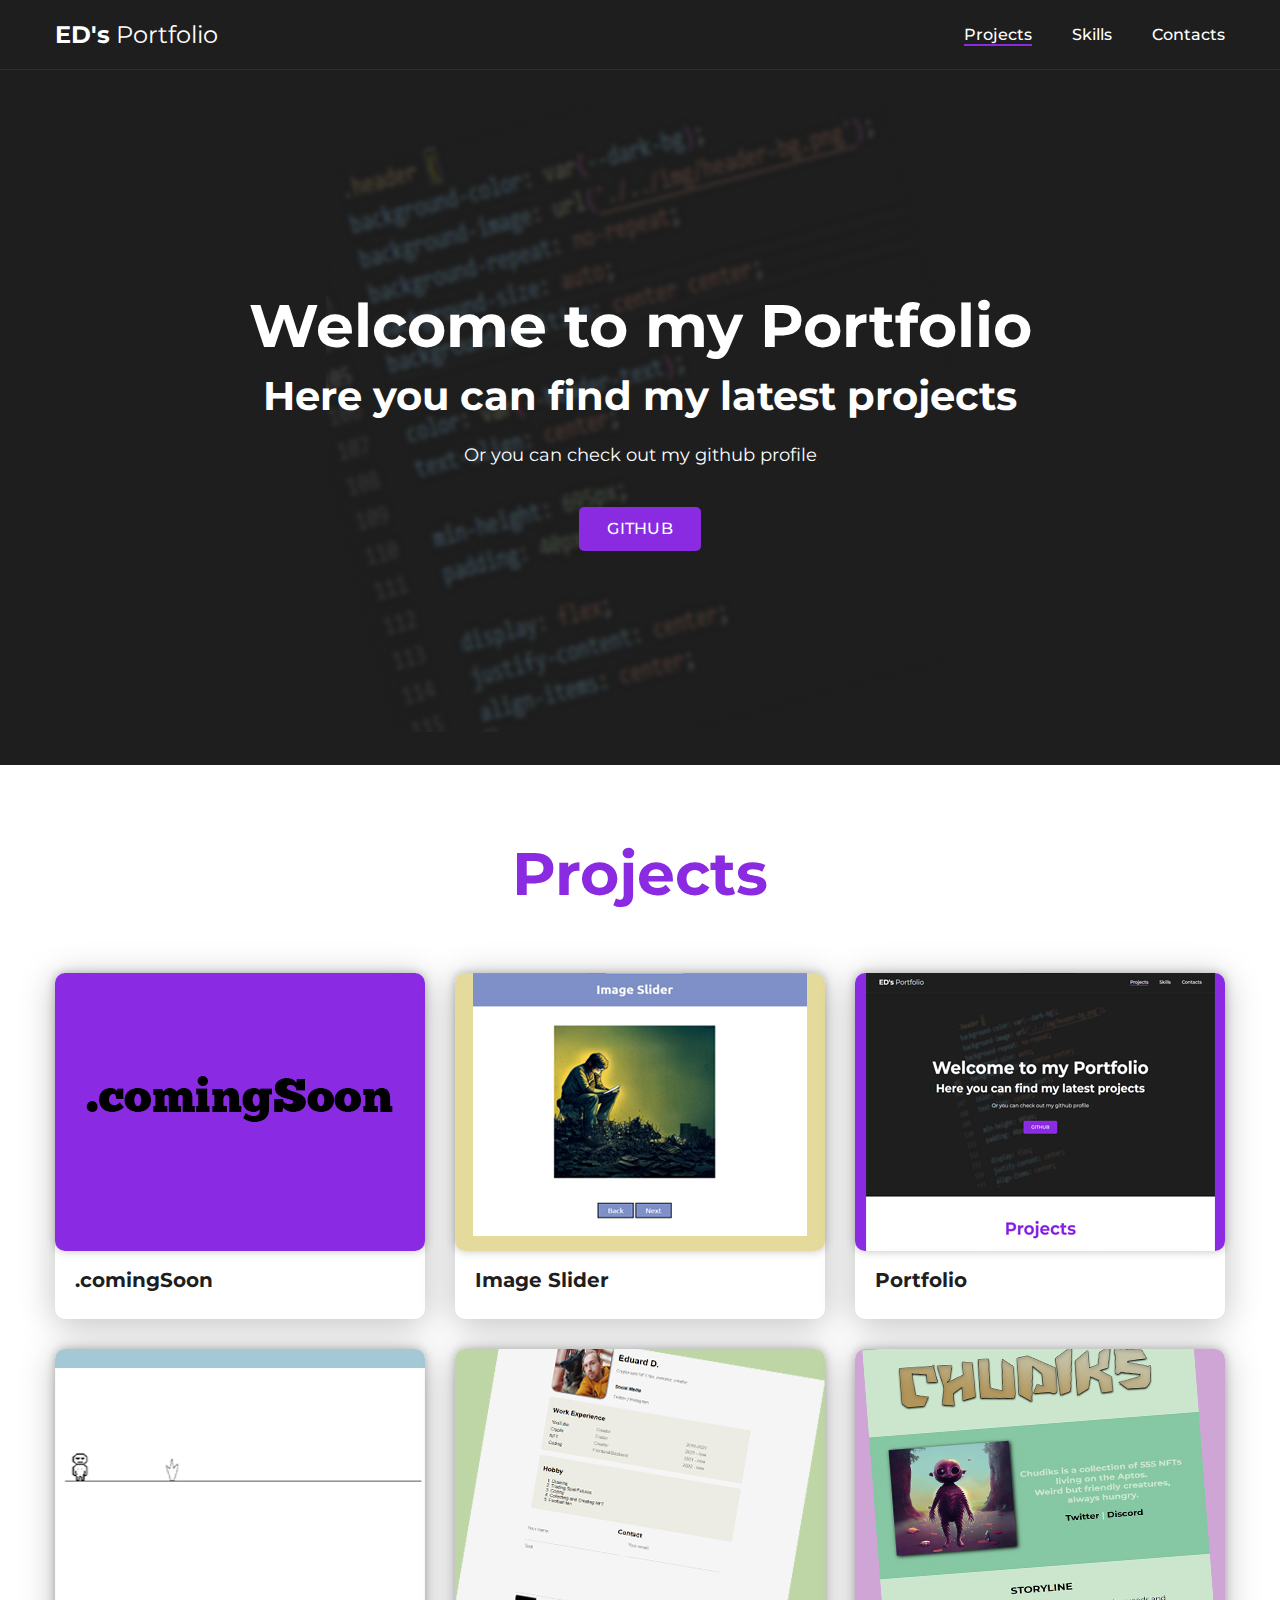
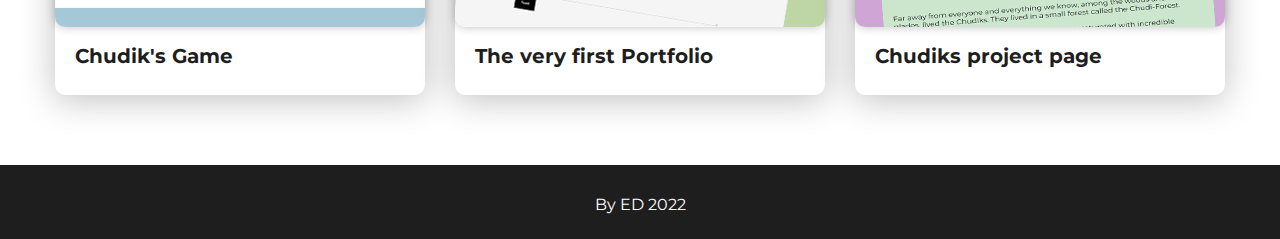
<file: index.html>
<!DOCTYPE html>
<html lang="en">

<head>
    <meta charset="UTF-8">
    <meta http-equiv="X-UA-Compatible" content="IE=edge">
    <meta name="viewport" content="width=device-width, initial-scale=1.0">
    <title>ED's Portfolio</title>
    <link rel="stylesheet" href="./css/main.css">
</head>

<body>
    <nav class="nav">
        <div class="container">
            <div class="nav-row">
                <a href="./index.html" class="logo"><strong>ED's</strong> Portfolio</a>
                <ul class="nav-list">
                    <li class="nav-list__item"><a href="./index.html"
                            class="nav-list__link nav-list__link--active">Projects</a></li>
                    <li class="nav-list__item"><a href="./skills.html" class="nav-list__link">Skills</a></li>
                    <li class="nav-list__item"><a href="./contacts.html" class="nav-list__link">Contacts</a></li>
                </ul>
            </div>
        </div>

    </nav>

    <header class="header">
        <div class="container">
            <h1 class="header__title">
                <strong>Welcome to my Portfolio</strong> <br>
                Here you can find my latest projects
            </h1>

            <div class="header__text">
                <p>Or you can check out my github profile</p>
            </div>

            <a href="https://github.com/ed-90" class="btn" target="_blank">GITHUB</a>
        </div>
    </header>
    
    <main class="section">
<div class="container">
    <h2 class="title-1">Projects</h2>
    <ul class="projects">

        <li class="project">
            <a href="./index.html">
            <img src="./img/projects/04.jpg" alt="Project img" class="project__img">
            <h3 class="project__title">.comingSoon</h3>
        </a>
        </li>
        <li class="project">
            <a href="https://ed-90.github.io/image-slider/" target="_blank">
            <img src="./img/projects/06.jpg" alt="Project img" class="project__img">
            <h3 class="project__title">Image Slider</h3>
        </a>
        </li>
        <li class="project">
            <a href="https://ed-90.github.io/portfolio/" target="_blank">
            <img src="./img/projects/05.jpg" alt="Project img" class="project__img">
            <h3 class="project__title">Portfolio</h3>
        </a>
        </li>
        <li class="project">
            <a href="https://ed-90.github.io/chudi-run/" target="_blank">
            <img src="./img/projects/03.jpg" alt="Project img" class="project__img">
            <h3 class="project__title">Chudik's Game</h3>
        </a>
        </li>
        <li class="project">
            <a href="https://ed-90.github.io/edprt/" target="_blank">
            <img src="./img/projects/01.jpg" alt="Project img" class="project__img">
            <h3 class="project__title">The very first Portfolio</h3>
        </a>
        </li>
        <li class="project">
            <a href="https://chudiks.xyz/" target="_blank">
            <img src="./img/projects/02.jpg" alt="Project img" class="project__img">
            <h3 class="project__title">Chudiks project page</h3>
        </a>
        </li>

    </ul>
</div>
    </main>

<footer class="footer">
<div class="container">
    <h4 class="footer-info">By ED 2022</h4>
</div>
</footer>

</body>

</html>
</file>
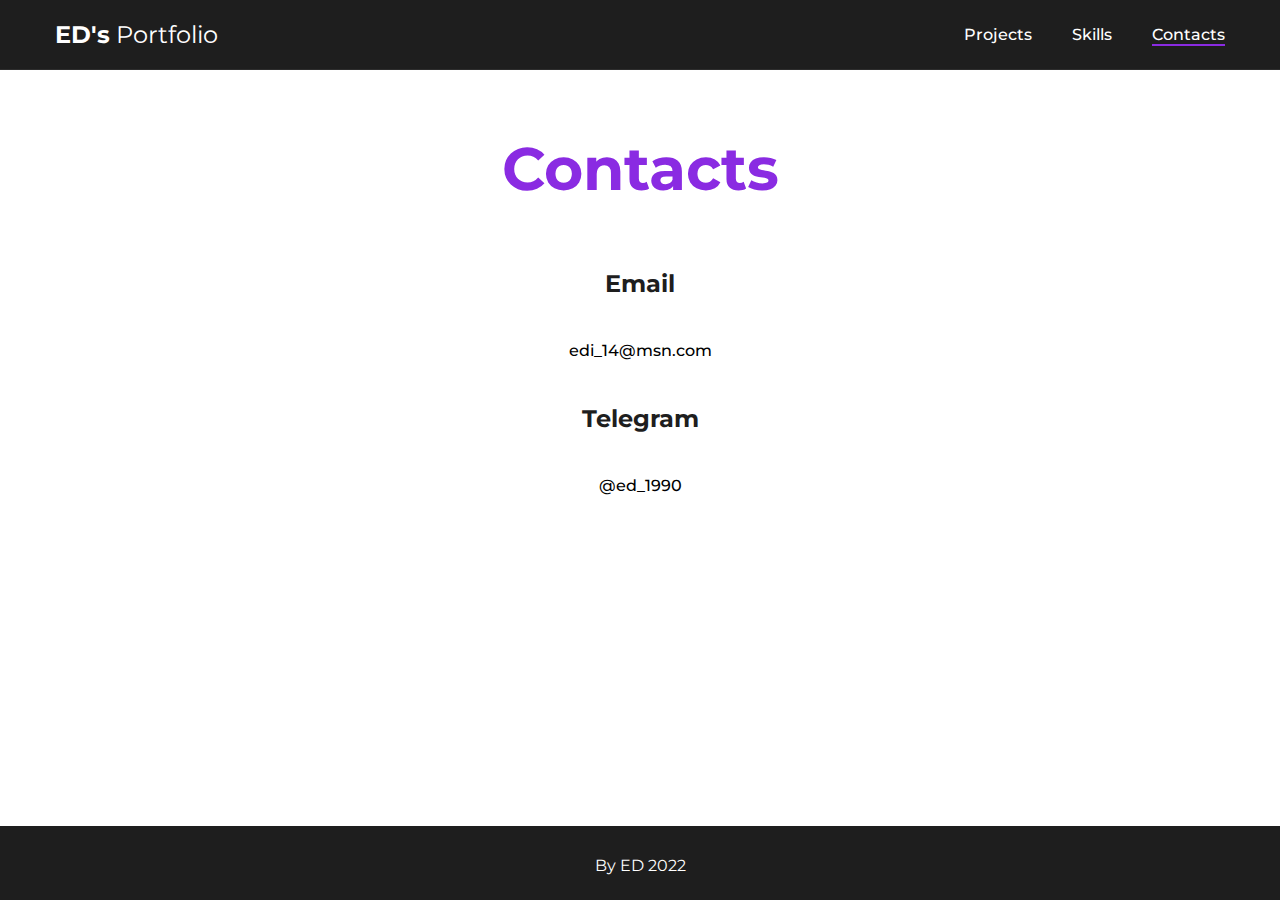
<file: contacts.html>
<!DOCTYPE html>
<html lang="en">

<head>
    <meta charset="UTF-8">
    <meta http-equiv="X-UA-Compatible" content="IE=edge">
    <meta name="viewport" content="width=device-width, initial-scale=1.0">
    <title>ED's Portfolio</title>
    <link rel="stylesheet" href="./css/main.css">
</head>

<body>
    <nav class="nav">
        <div class="container">
            <div class="nav-row">
                <a href="./index.html" class="logo"><strong>ED's</strong> Portfolio</a>
                <ul class="nav-list">
                    <li class="nav-list__item"><a href="./index.html" class="nav-list__link">Projects</a></li>
                    <li class="nav-list__item "><a href="./skills.html" class="nav-list__link">Skills</a></li>
                    <li class="nav-list__item nav-list__link--active"><a href="./contacts.html"
                            class="nav-list__link">Contacts</a></li>
                </ul>
            </div>
        </div>

    </nav>

    <main class="skills-section">
        <div class="container">
            <h2 class="title-1">Contacts</h2>
                    <h3 class="title-2">Email</h3>
                        <a href="mailto:edi_14@msn.com"><p>edi_14@msn.com</p></a>
                    <h3 class="title-2">Telegram</h3>
                        <a href="https://t.me/ed_1990" target="_blank">
                            <p> @ed_1990</p>
                        </a>

        </div>
    </main>

    <footer class="footer">
        <div class="container">
            <h4 class="footer-info">By ED 2022</h4>
        </div>
    </footer>

</body>

</html>
</file>
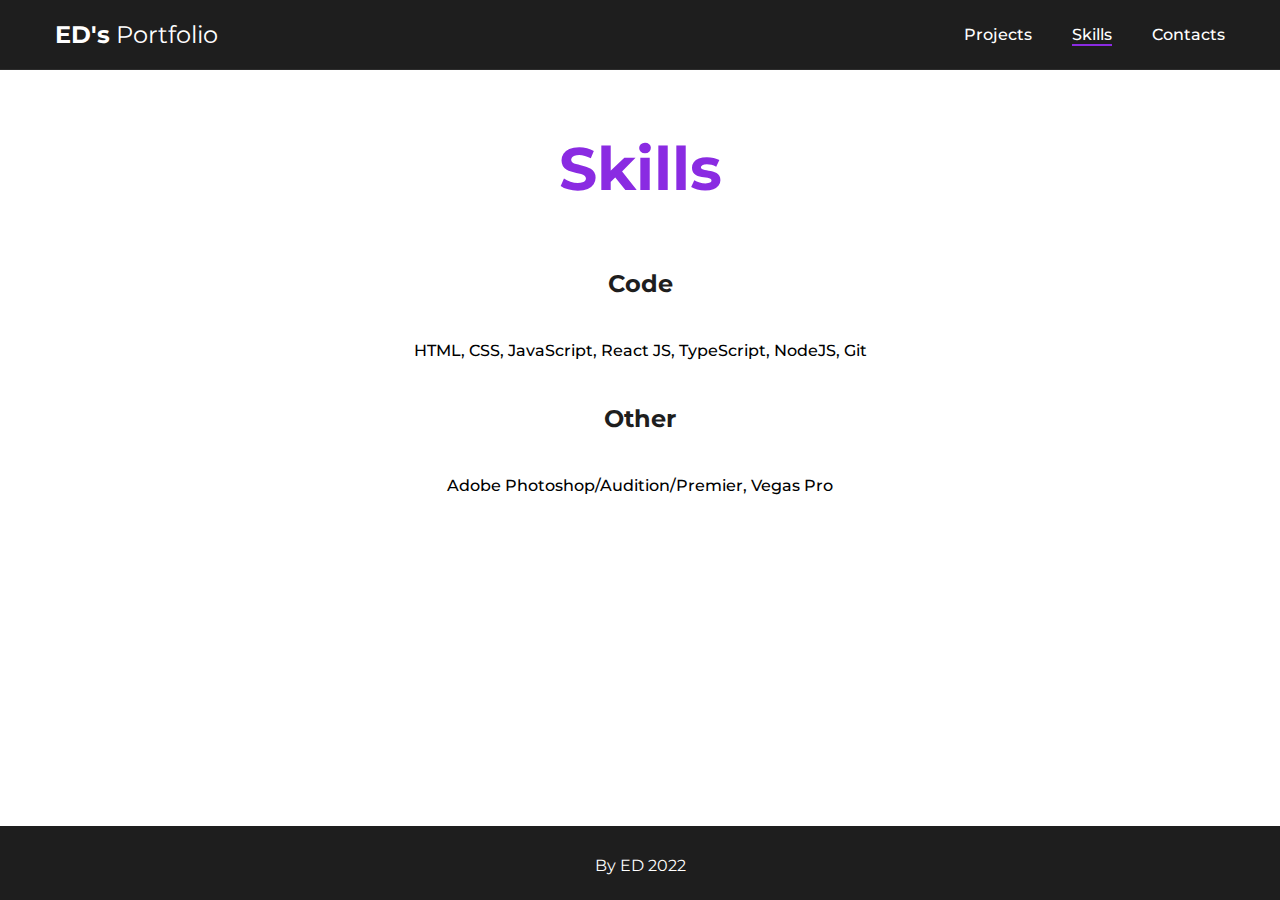
<file: skills.html>
<!DOCTYPE html>
<html lang="en">

<head>
    <meta charset="UTF-8">
    <meta http-equiv="X-UA-Compatible" content="IE=edge">
    <meta name="viewport" content="width=device-width, initial-scale=1.0">
    <title>ED's Portfolio</title>
    <link rel="stylesheet" href="./css/main.css">
</head>

<body>
    <nav class="nav">
        <div class="container">
            <div class="nav-row">
                <a href="./index.html" class="logo"><strong>ED's</strong> Portfolio</a>
                <ul class="nav-list">
                    <li class="nav-list__item"><a href="./index.html" class="nav-list__link">Projects</a></li>
                    <li class="nav-list__item nav-list__link--active"><a href="./skills.html"
                            class="nav-list__link">Skills</a></li>
                    <li class="nav-list__item"><a href="./contacts.html" class="nav-list__link">Contacts</a></li>
                </ul>
            </div>
        </div>

    </nav>

    <main class="skills-section">
        <div class="container">
            <h2 class="title-1">Skills</h2>

            <h3 class="title-2">Code</h2>
                <p>HTML, CSS, JavaScript, React JS, TypeScript, NodeJS, Git</p>
                    <h3 class="title-2">Other</h2>
                        <p>Adobe Photoshop/Audition/Premier, Vegas Pro</p>



        </div>
    </main>

    <footer class="footer">
        <div class="container">
            <h4 class="footer-info">By ED 2022</h4>
        </div>
    </footer>

</body>

</html>
</file>
<file: css/main.css>
@import "./reset.css";
@import url('https://fonts.googleapis.com/css2?family=Montserrat:wght@400;500;700&family=Red+Hat+Display:wght@600&family=Ubuntu:wght@400;500;700&display=swap');

/* font-family: 'Montserrat', sans-serif;
font-family: 'Red Hat Display', sans-serif;
font-family: 'Ubuntu', sans-serif; */

/* Navigation */

:root {
    --black: rgb(30, 30, 30);
    --black-border: rgb(45, 45, 45);
    --white: white;
    --purple: blueviolet;

    --text-color: var(--black);
    --dark-bg: var(--black);
    --dark-border: var(--black-border);
    --header-text: var(--white);
    --accent: var(--purple);

}

html, body {
    font-family: 'Montserrat', sans-serif;
    color: var(--text-color);
    display: flex;
    flex-direction: column;
    height: 100%;
}

.nav {
    padding: 20px 0;
    background-color: var(--dark-bg);
    color:  var(--header-text);
    border-bottom: 1px solid var(--dark-border);
    letter-spacing: normal;
}

.nav-list {
    align-items: center;
    display: flex;
    column-gap: 40px;
    font-size: 16px;
    font-weight: 500;
}

.nav-list__link {
    color:  var(--header-text);
    transition: opacity 0.2s ease-in;
}

.nav-list__link:hover {
    opacity: 0.8;
}

.nav-list__link:active {
    position: relative;
    top: 1px;
}

.nav-list__link--active {
    position: relative;
}

.nav-list__link--active::before {
    content: "";
    position: absolute;
    left: 0;
    top: 100%;
    display: block;
    height: 2px;
    width: 100%;
    background-color: var(--purple);
}

.container {
    margin: 0 auto;
    max-width: 1200px;
    padding: 0px 15px;
}

.nav-row {
display: flex;
justify-content: space-between;
align-items: center;
column-gap: 30px;
row-gap: 20px;
flex-wrap: wrap;
}

.logo {
    color:  var(--header-text);
    font-size: 24px;
}

.logo strong {
    font-weight: 700;
}

/* Header */

.header {
background-color: var(--dark-bg);
background-image: url('./../img/header-bg.png');
background-repeat: no-repeat;
background-size: auto;
background-position: center center;

color: var(--header-text);
text-align: center;

min-height: 695px;
padding: 40px 0;

display: flex;
justify-content: center;
align-items: center;
}

.header__wrapper {
max-width: 660px;
padding: 0 15px;
}

.header__title {
font-size: 40px;
font-weight: 700;
margin-bottom: 20px;
line-height: 1.4;
}

.header__title strong {
    font-size: 60px;
    font-weight: 700;
}

.header__text {
font-size: 18px;
line-height: 1.3;
margin-bottom: 40px;
}

.btn {
display:inline-block;
height: 44px;
padding: 12px 28px;

border-radius: 5px;
background-color:var(--accent);
color: var(--header-text);
letter-spacing: 0.25px;
font-size: 16px;
font-weight: 500;

transition: opacity 0.2s ease-in;
}

.btn:hover {
    opacity: 0.8;
}

.btn:active {
    position: relative;
    top: 1px;
}

/* General */

.section {
padding: 70px 0;
}

.title-1 {
margin-bottom: 60px;

font-size: 60px;
font-weight: 700;
line-height: 1.3;
color: var(--accent);
text-align: center;
}

/* Projects */



.projects {
display: flex;
flex-wrap: wrap;
column-gap: 30px;
row-gap: 30px;
}

.project {
margin: 0 auto;
max-width: 370px;
background-color: var(--white);
box-shadow: 0px 5px 35px rgba(0, 0, 0, 0.25);
border-radius: 10px;
}

.project__img {
border-radius: 10px;
box-shadow: 0px 0px 10px rgba(0, 0, 0, 0.25);
}

.project__title {
padding: 15px 20px 25px;
font-weight: 700;
font-size: 20px;
line-height: 1.4;
color: var(--black);

transition: 0.2s ease-in;
}

.project:hover {
    box-shadow: 0px 5px 35px rgba(0, 0, 0, 0.35);
}

.project:active {
    position: relative;
    top: 1px;
}

/* Skills */

.skills-section{
    margin: 0 auto;
    max-width: 600px;
    background-color: var(--white);
    color: var(--text-color);
    display: flex;
    align-items: center;
    text-align: center;
    padding-top: 60px;
}

.skills-section h3 {
    font-size: 24px;
    font-weight: 700;
    margin: 20px 0;
    line-height: 1.3;
}

.skills-section p {
    font-size: 16px;
    font-weight: 500;
    min-height: 60px;
    color: black;
    line-height: 4;
    transition: opacity 0.2s ease-in;
}

.skills-section p:hover {
    opacity: 0.8;
}

.skills-section p:active {
    position: relative;
    top: 1px;
}

/* Footer */

.footer {
    display: flex;
    flex-wrap: wrap;
    background-color: var(--dark-bg);
    padding: 30px 0 25px;
    color: var(--white);
    margin-top: auto;
}
</file>
